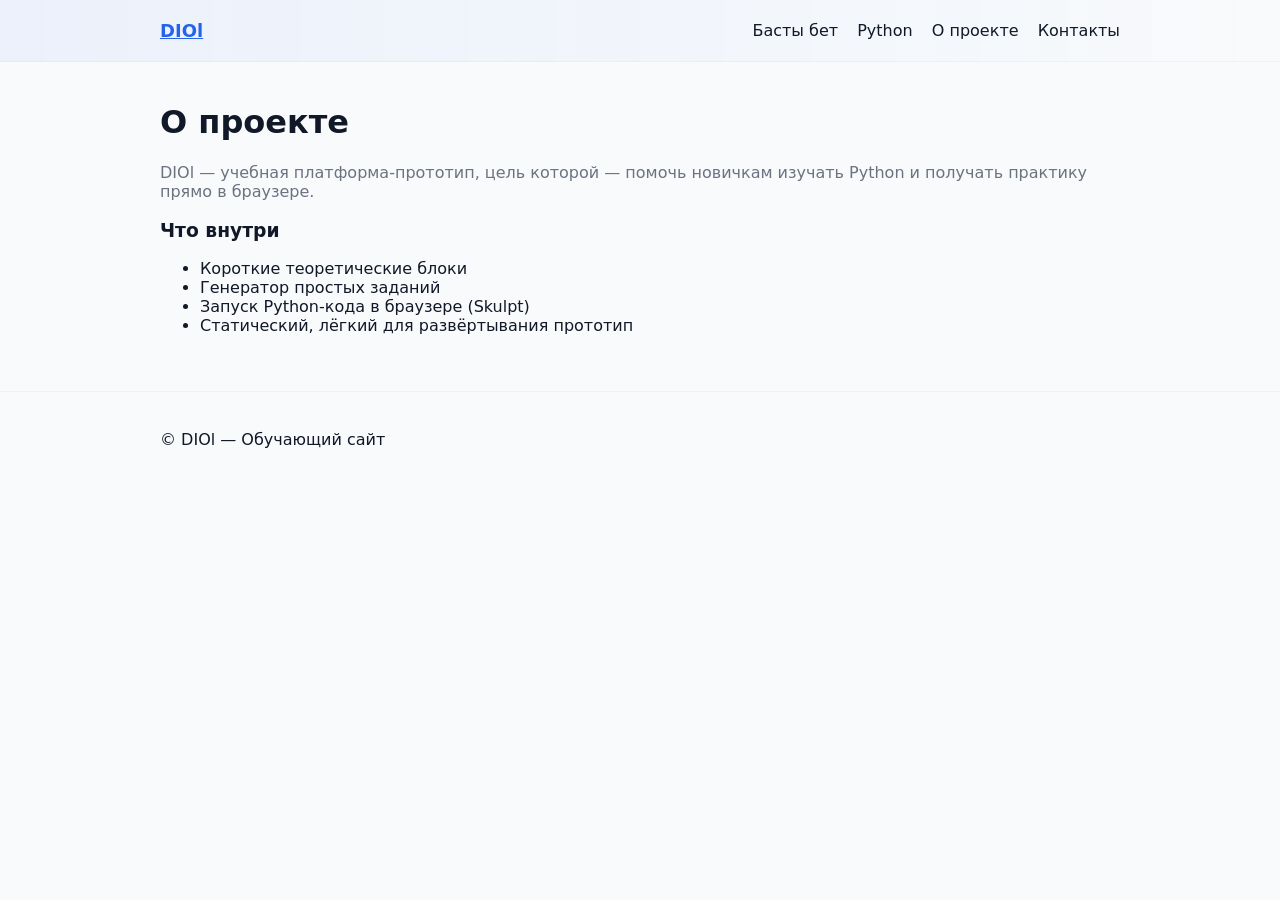
<file: дипломка/frontend/about.html>
<!doctype html>
<html lang="ru">
<head>
  <meta charset="utf-8" />
  <meta name="viewport" content="width=device-width,initial-scale=1" />
  <title>О проекте — DIOl</title>
  <link rel="stylesheet" href="css/style.css" />
</head>
<body>
  <header class="topbar">
    <div class="container">
      <a class="brand" href="index.html">DIOl</a>
      <nav>
        <a href="index.html">Басты бет</a>
        <a href="python.html">Python</a>
        <a href="about.html">О проекте</a>
        <a href="contact.html">Контакты</a>
      </nav>
    </div>
  </header>

  <main class="container">
    <h1>О проекте</h1>
    <p class="lead">DIOl — учебная платформа-прототип, цель которой — помочь новичкам изучать Python и получать практику прямо в браузере.</p>

    <section style="margin-top:18px">
      <h3>Что внутри</h3>
      <ul>
        <li>Короткие теоретические блоки</li>
        <li>Генератор простых заданий</li>
        <li>Запуск Python-кода в браузере (Skulpt)</li>
        <li>Статический, лёгкий для развёртывания прототип</li>
      </ul>
    </section>
  </main>

  <footer class="footer">
    <div class="container">
      <div>© DIOl — Обучающий сайт</div>
    </div>
  </footer>
</body>
</html>
</file>
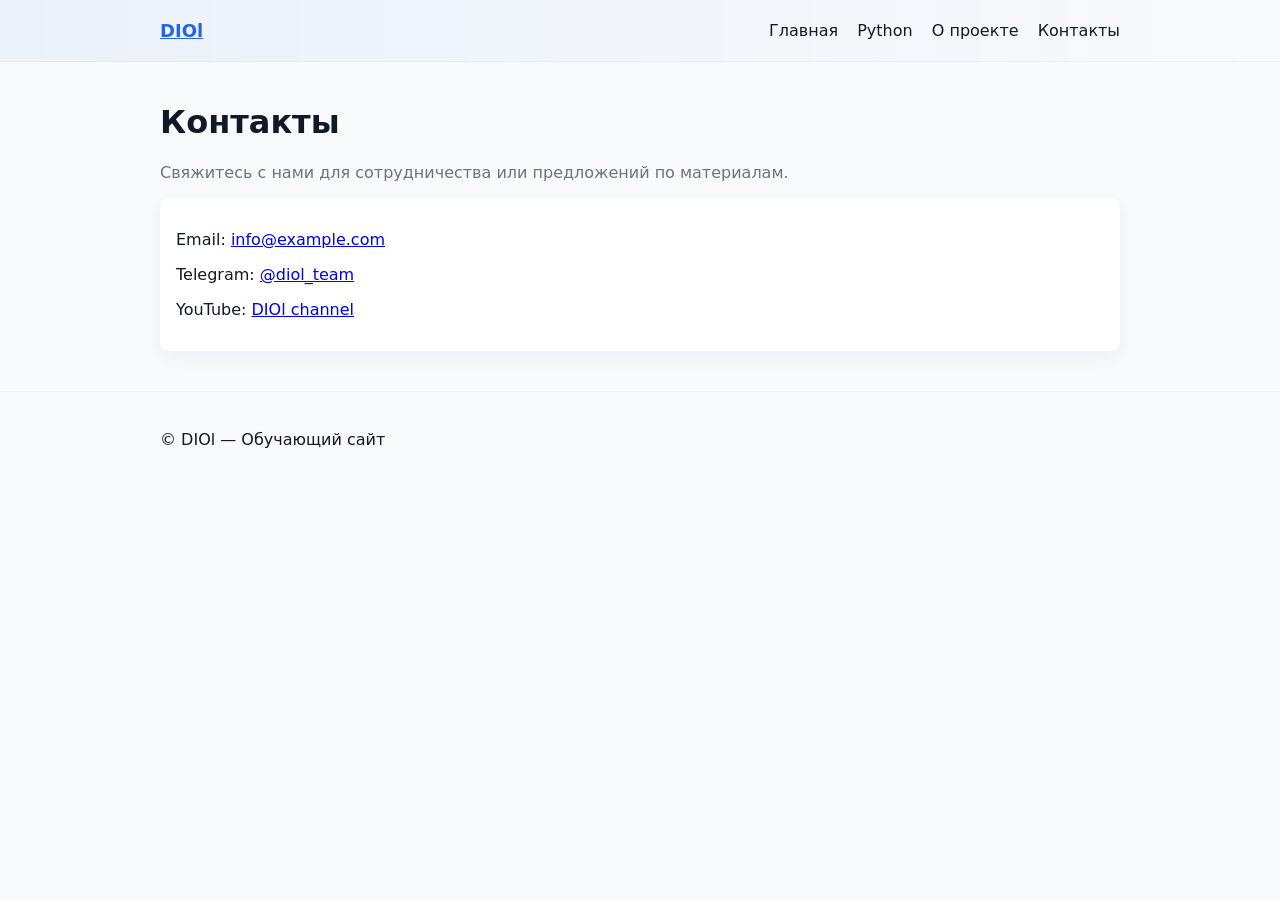
<file: дипломка/frontend/contact.html>
<!doctype html>
<html lang="ru">
<head>
  <meta charset="utf-8" />
  <meta name="viewport" content="width=device-width,initial-scale=1" />
  <title>Контакты — DIOl</title>
  <link rel="stylesheet" href="css/style.css" />
</head>
<body>
  <header class="topbar">
    <div class="container">
      <a class="brand" href="index.html">DIOl</a>
      <nav>
        <a href="index.html">Главная</a>
        <a href="python.html">Python</a>
        <a href="about.html">О проекте</a>
        <a href="contact.html">Контакты</a>
      </nav>
    </div>
  </header>

  <main class="container">
    <h1>Контакты</h1>
    <p class="lead">Свяжитесь с нами для сотрудничества или предложений по материалам.</p>

    <div class="card" style="margin-top:12px">
      <p>Email: <a href="mailto:info@example.com">info@example.com</a></p>
      <p>Telegram: <a href="#">@diol_team</a></p>
      <p>YouTube: <a href="#">DIOl channel</a></p>
    </div>
  </main>

  <footer class="footer">
    <div class="container">
      <div>© DIOl — Обучающий сайт</div>
    </div>
  </footer>
</body>
</html>
</file>
<file: дипломка/frontend/css/style.css>
:root{
  --accent:#2563eb;
  --muted:#6b7280;
  --bg:#f8fafc;
  --card:#ffffff;
  --radius:10px;
  font-family: Inter, system-ui, -apple-system, "Segoe UI", Roboto, "Helvetica Neue", Arial;
}

*{box-sizing:border-box}
body{margin:0;background:var(--bg);color:#111827}
.container{max-width:1000px;margin:0 auto;padding:20px}
.topbar{background:linear-gradient(90deg, rgba(37,99,235,0.06), transparent);border-bottom:1px solid rgba(15,23,42,0.03)}
.topbar .container{display:flex;align-items:center;justify-content:space-between}
.brand{font-weight:700;font-size:18px;color:var(--accent)}
nav a{margin-left:14px;color:inherit;text-decoration:none}
.hero{padding:36px 0}
.lead{color:var(--muted);margin-top:6px}
.cards{display:grid;grid-template-columns:repeat(3,1fr);gap:18px;margin-top:18px}
.card{background:var(--card);padding:16px;border-radius:var(--radius);box-shadow:0 6px 18px rgba(15,23,42,0.05)}
.btn{display:inline-block;padding:8px 12px;border-radius:8px;background:var(--accent);color:white;font-weight:600;text-decoration:none;border:0;cursor:pointer}
.btn.secondary{background:#f3f4f6;color:#111}
.grid-2{display:grid;grid-template-columns:1fr 1fr;gap:18px}
.grid-3{display:grid;grid-template-columns:repeat(3,1fr);gap:18px}
.muted{color:var(--muted)}
.task pre{background:#f8fafc;padding:10px;border-radius:8px}
.codearea{width:100%;height:220px;padding:10px;border-radius:8px;border:1px solid #e6e7eb;font-family:monospace;resize:vertical}
.output-pre{background:#0b1220;color:#e6eef8;padding:12px;border-radius:8px;min-height:60px;overflow:auto}
.footer{border-top:1px solid rgba(15,23,42,0.03);padding:18px 0;margin-top:20px}
@media (max-width:900px){
  .cards{grid-template-columns:1fr}
  .grid-2{grid-template-columns:1fr}
  nav{display:none}
}
</file>
